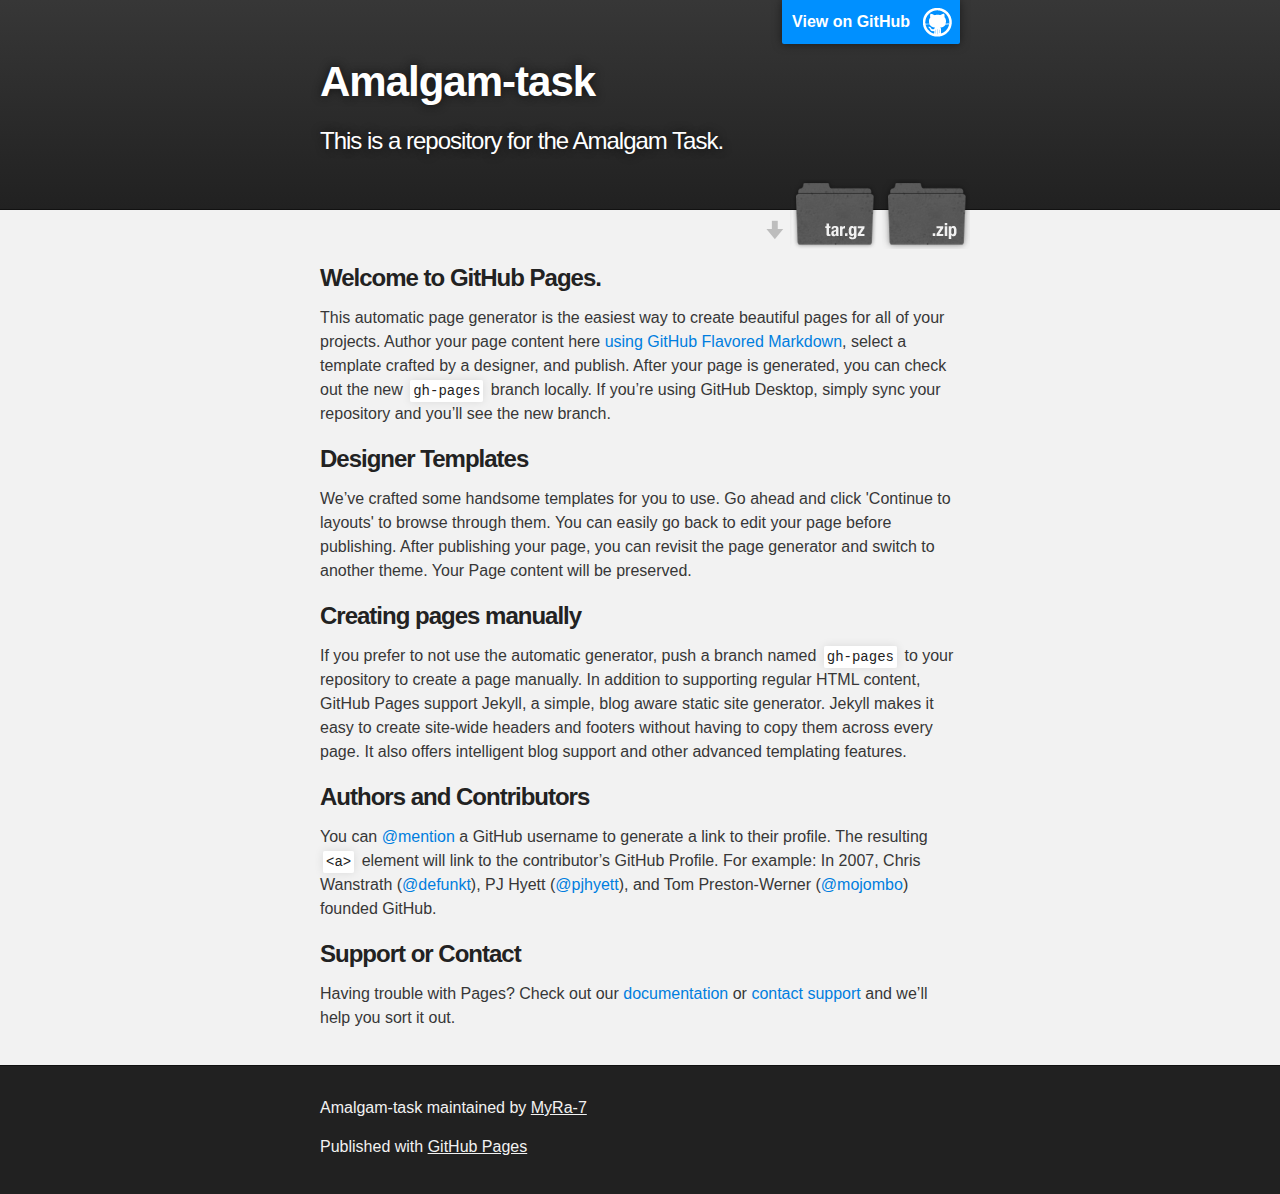
<file: index.html>
<!DOCTYPE html>
<html>

  <head>
    <meta charset='utf-8'>
    <meta http-equiv="X-UA-Compatible" content="chrome=1">
    <meta name="description" content="Amalgam-task : This is a repository for the Amalgam Task.">

    <link rel="stylesheet" type="text/css" media="screen" href="stylesheets/stylesheet.css">

    <title>Amalgam-task</title>
  </head>

  <body>

    <!-- HEADER -->
    <div id="header_wrap" class="outer">
        <header class="inner">
          <a id="forkme_banner" href="https://github.com/MyRa-7/amalgam-task">View on GitHub</a>

          <h1 id="project_title">Amalgam-task</h1>
          <h2 id="project_tagline">This is a repository for the Amalgam Task.</h2>

            <section id="downloads">
              <a class="zip_download_link" href="https://github.com/MyRa-7/amalgam-task/zipball/master">Download this project as a .zip file</a>
              <a class="tar_download_link" href="https://github.com/MyRa-7/amalgam-task/tarball/master">Download this project as a tar.gz file</a>
            </section>
        </header>
    </div>

    <!-- MAIN CONTENT -->
    <div id="main_content_wrap" class="outer">
      <section id="main_content" class="inner">
        <h3>
<a id="welcome-to-github-pages" class="anchor" href="#welcome-to-github-pages" aria-hidden="true"><span aria-hidden="true" class="octicon octicon-link"></span></a>Welcome to GitHub Pages.</h3>

<p>This automatic page generator is the easiest way to create beautiful pages for all of your projects. Author your page content here <a href="https://guides.github.com/features/mastering-markdown/">using GitHub Flavored Markdown</a>, select a template crafted by a designer, and publish. After your page is generated, you can check out the new <code>gh-pages</code> branch locally. If you’re using GitHub Desktop, simply sync your repository and you’ll see the new branch.</p>

<h3>
<a id="designer-templates" class="anchor" href="#designer-templates" aria-hidden="true"><span aria-hidden="true" class="octicon octicon-link"></span></a>Designer Templates</h3>

<p>We’ve crafted some handsome templates for you to use. Go ahead and click 'Continue to layouts' to browse through them. You can easily go back to edit your page before publishing. After publishing your page, you can revisit the page generator and switch to another theme. Your Page content will be preserved.</p>

<h3>
<a id="creating-pages-manually" class="anchor" href="#creating-pages-manually" aria-hidden="true"><span aria-hidden="true" class="octicon octicon-link"></span></a>Creating pages manually</h3>

<p>If you prefer to not use the automatic generator, push a branch named <code>gh-pages</code> to your repository to create a page manually. In addition to supporting regular HTML content, GitHub Pages support Jekyll, a simple, blog aware static site generator. Jekyll makes it easy to create site-wide headers and footers without having to copy them across every page. It also offers intelligent blog support and other advanced templating features.</p>

<h3>
<a id="authors-and-contributors" class="anchor" href="#authors-and-contributors" aria-hidden="true"><span aria-hidden="true" class="octicon octicon-link"></span></a>Authors and Contributors</h3>

<p>You can <a href="https://help.github.com/articles/basic-writing-and-formatting-syntax/#mentioning-users-and-teams" class="user-mention">@mention</a> a GitHub username to generate a link to their profile. The resulting <code>&lt;a&gt;</code> element will link to the contributor’s GitHub Profile. For example: In 2007, Chris Wanstrath (<a href="https://github.com/defunkt" class="user-mention">@defunkt</a>), PJ Hyett (<a href="https://github.com/pjhyett" class="user-mention">@pjhyett</a>), and Tom Preston-Werner (<a href="https://github.com/mojombo" class="user-mention">@mojombo</a>) founded GitHub.</p>

<h3>
<a id="support-or-contact" class="anchor" href="#support-or-contact" aria-hidden="true"><span aria-hidden="true" class="octicon octicon-link"></span></a>Support or Contact</h3>

<p>Having trouble with Pages? Check out our <a href="https://help.github.com/pages">documentation</a> or <a href="https://github.com/contact">contact support</a> and we’ll help you sort it out.</p>
      </section>
    </div>

    <!-- FOOTER  -->
    <div id="footer_wrap" class="outer">
      <footer class="inner">
        <p class="copyright">Amalgam-task maintained by <a href="https://github.com/MyRa-7">MyRa-7</a></p>
        <p>Published with <a href="https://pages.github.com">GitHub Pages</a></p>
      </footer>
    </div>

    

  </body>
</html>
</file>
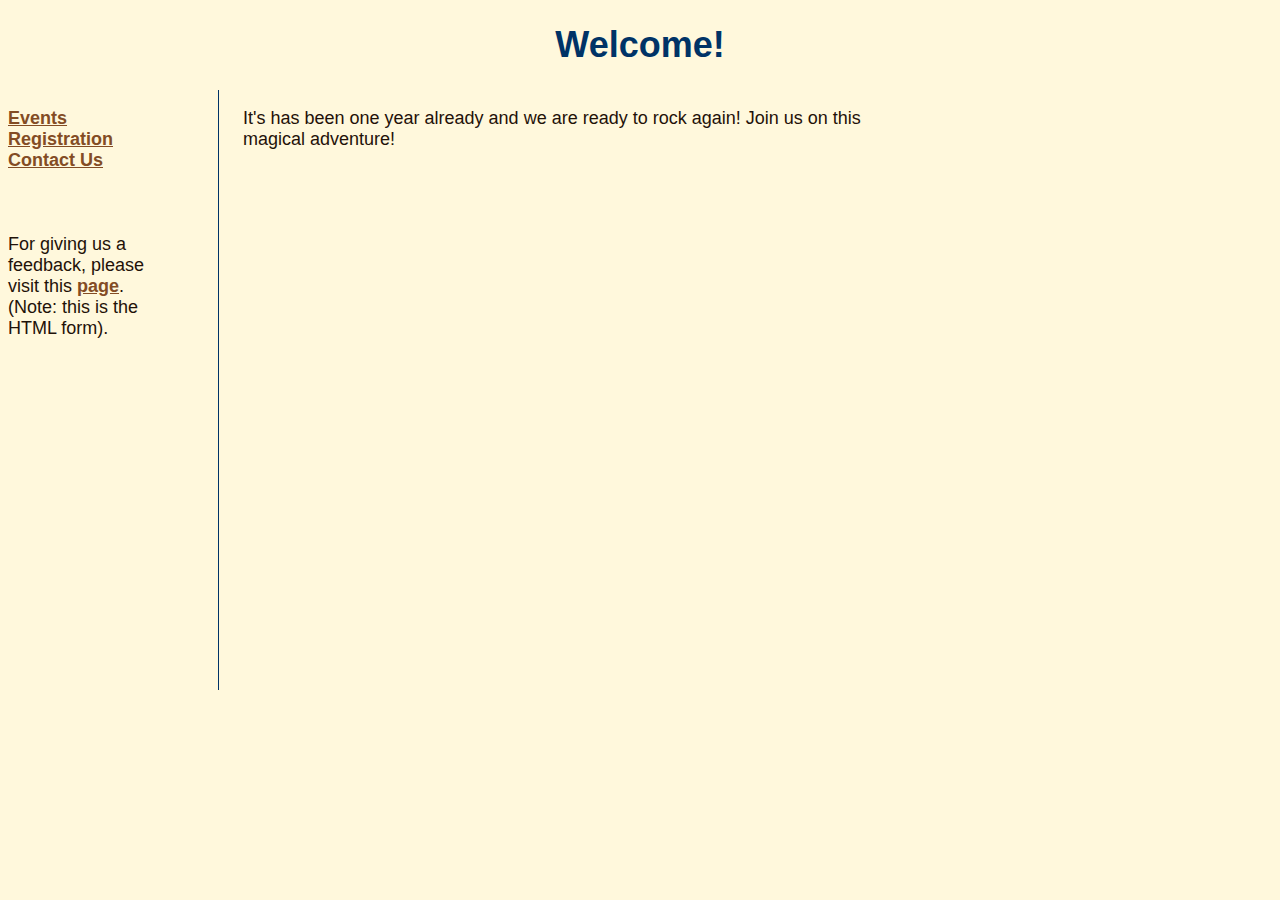
<file: site/index.html>
<!DOCTYPE html>
<html>
<head>
	<title>Maglama - Home Page</title>
	<!-- <meta http-equiv="Content-Type" content="text/html; charset=iso-8859-1"> -->
<link href="stylesheet1.css" rel="stylesheet" type="text/css">
</head>
<body>
	<div class="header">
		<h1>Welcome!</h1>
	</div>
	<div class="centerDoc">
		<p>
			It's has been one year already and we are ready to rock again! Join us on this magical adventure!
		</p> 
	</div>
	<div class="navigation">
		<p> 
			<a href="events.html">Events</a> <br> 
			<a href="form.html">Registration</a> <br> 
			<a href="contact.html">Contact Us</a> <br> <br> <br> <br>
			For giving us a feedback, please visit this <a href="reg.html">page</a>. (Note: this is the HTML form).
		</p> 
	</div>
</body>
</html>
</file>
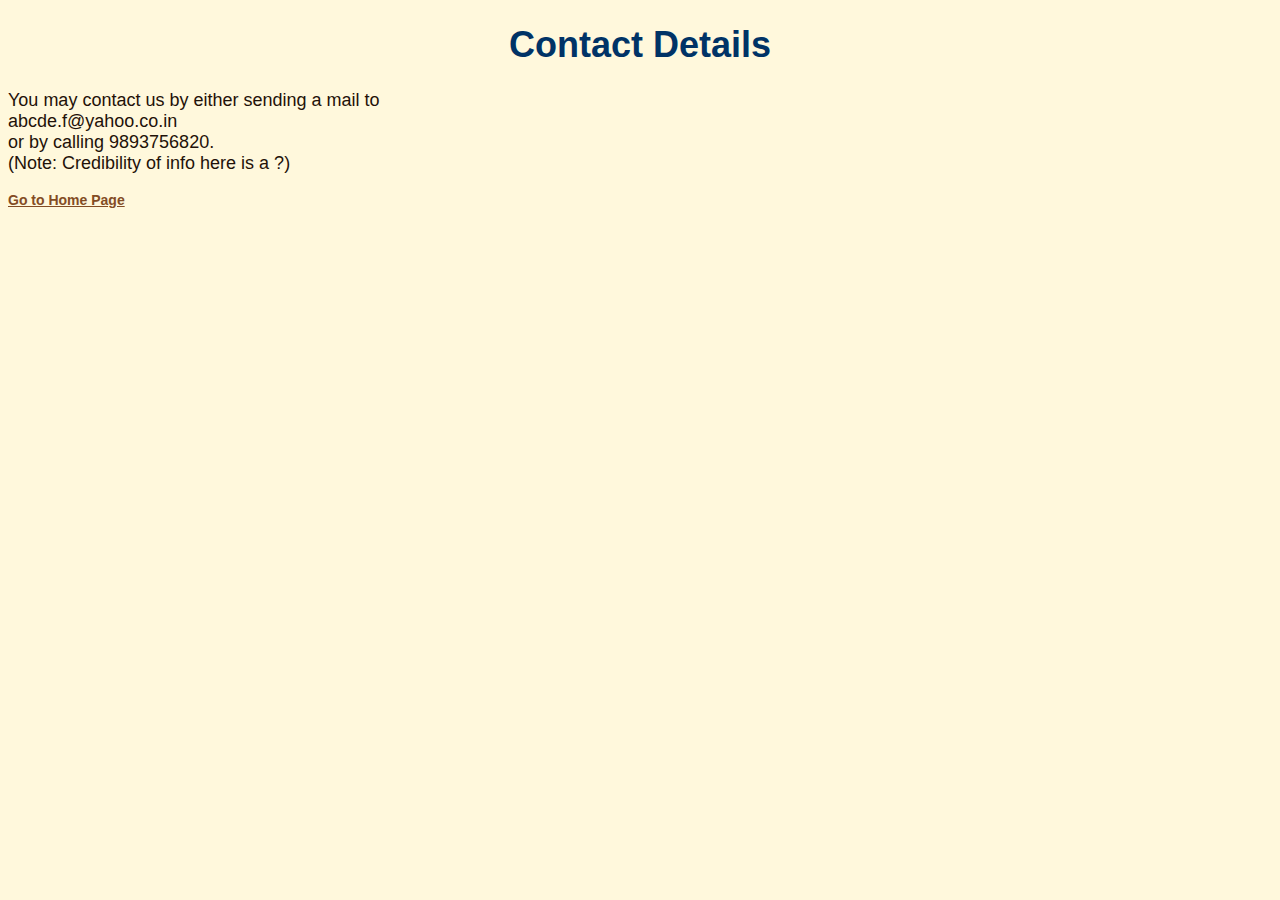
<file: site/contact.html>
<!DOCTYPE html>
<html>
<head>
	<title>Contact Us</title>
	<link href="stylesheet1.css" rel="stylesheet" type="text/css">
</head>
<body>
	<h1>Contact Details</h1>
	<p>You may contact us by either sending a mail to <br> abcde.f@yahoo.co.in <br> or by calling 9893756820. <br> (Note: Credibility of info here is a ?) </p>

	<a href="index.html">Go to Home Page</a>
</body>
</html>
</file>
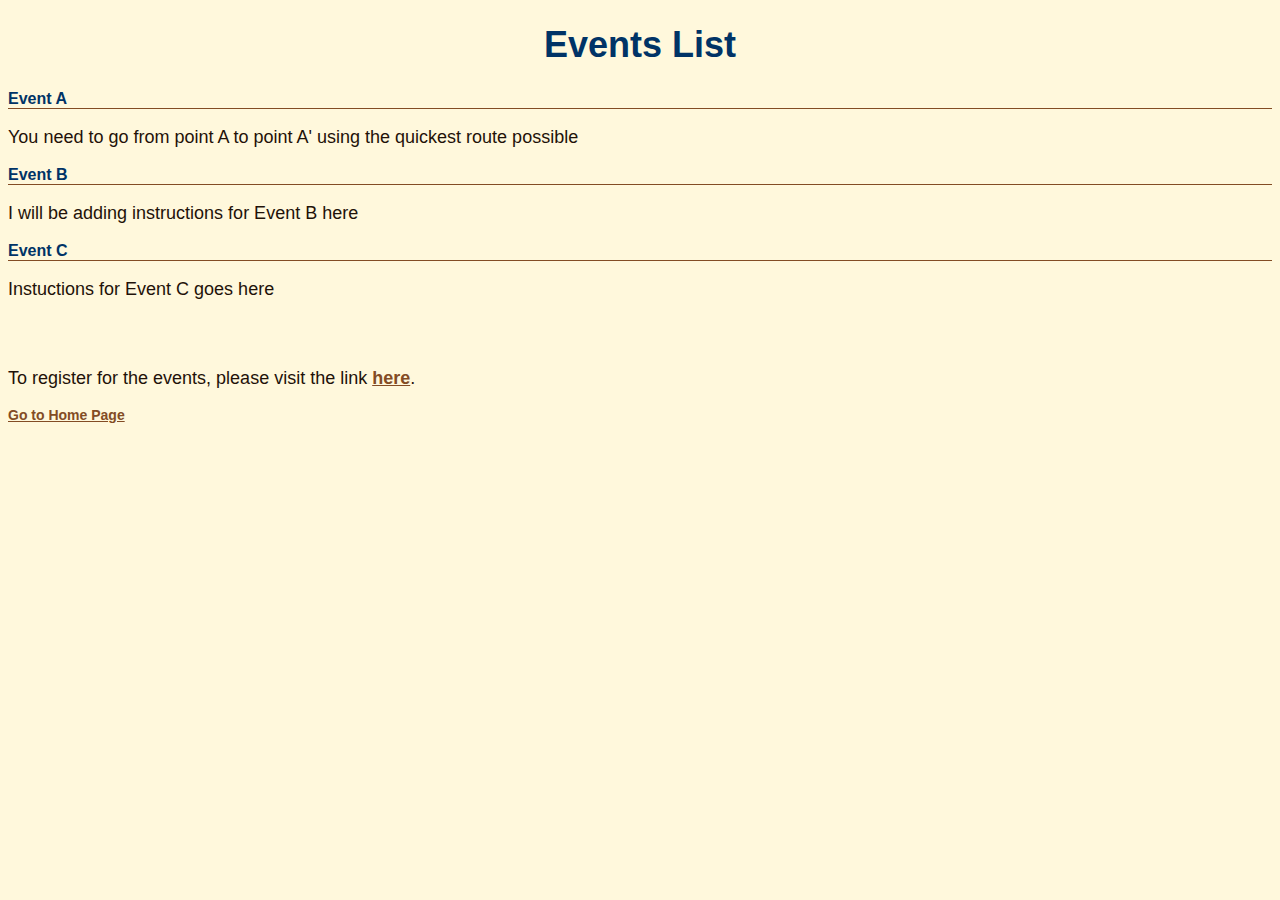
<file: site/events.html>
<!DOCTYPE html>
<html>
<head>
	<title>Events</title>
	<link href="stylesheet1.css" rel="stylesheet" type="text/css">
</head>
<body>
	<h1>Events List</h1>
	<h2>Event A</h2>
		<p>You need to go from point A to point A' using the quickest route possible</p>
	<h2>Event B</h2>
		<p>I will be adding instructions for Event B here</p>
	<h2>Event C</h2>
		<p>Instuctions for Event C goes here</p>
	<br> <br>
	<p> To register for the events, please visit the link <a href="form.html">here</a>.</p>
	<a href="index.html">Go to Home Page</a>
</body>
</html>
</file>
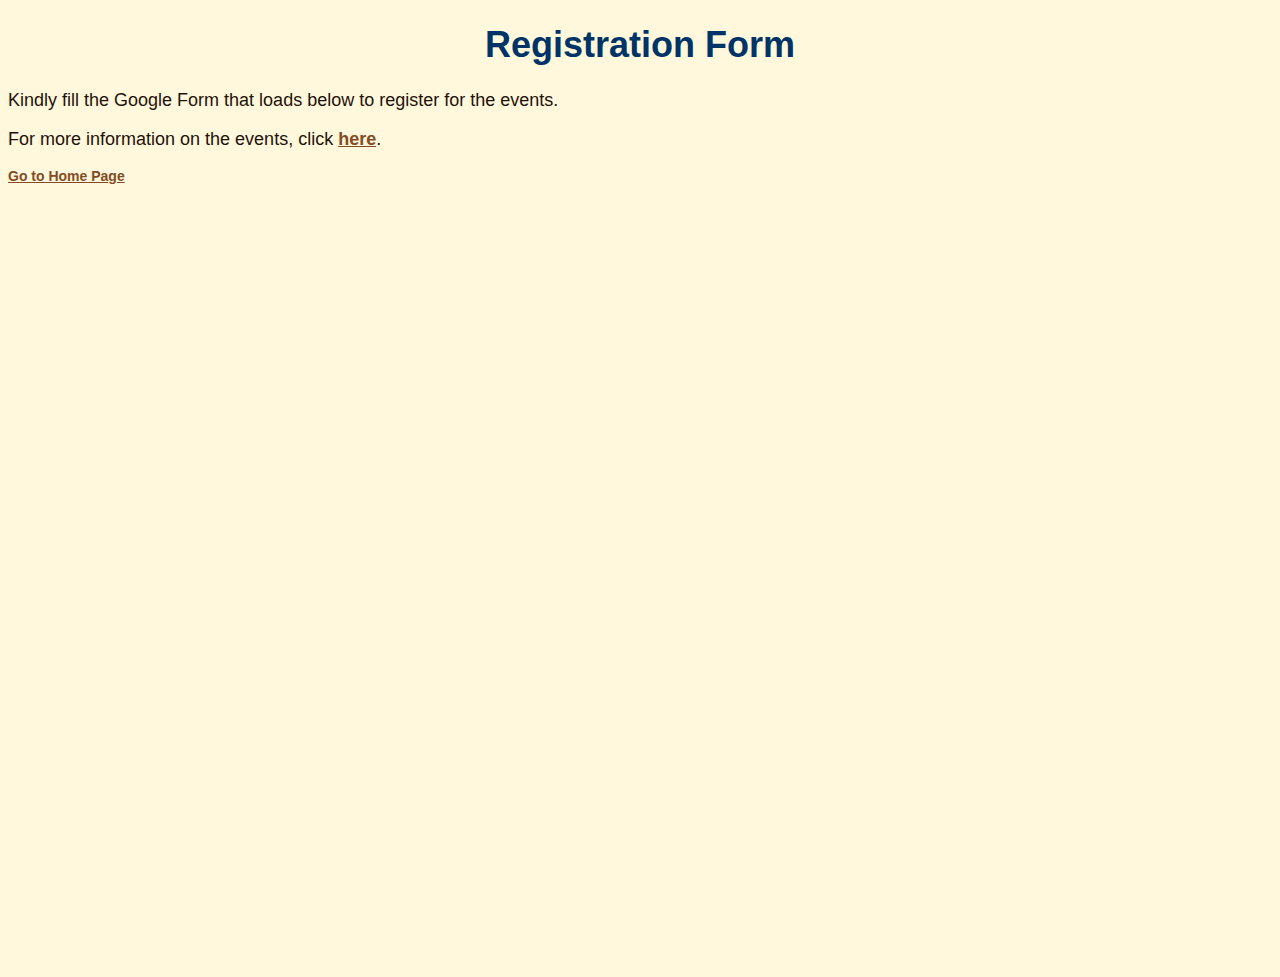
<file: site/form.html>
<!DOCTYPE html>
<html>
<head>
	<title>Registration Form</title>
	<link href="stylesheet1.css" rel="stylesheet" type="text/css">
</head>
<body>
	<h1>Registration Form</h1>
	<p>Kindly fill the Google Form that loads below to register for the events.</p>
	<p>For more information on the events, click <a href="events.html">here</a>. </p>
	<a href="index.html">Go to Home Page</a> <br> <br>
		<iframe src="https://docs.google.com/forms/d/1HJwx5akMYqG7ZhV0EP3Gr4voEXghBv8Tgpbkv5E7EVo/viewform?embedded=true" width="500" height="750" frameborder="0" marginheight="0" marginwidth="0">Loading...
		</iframe>
		<br> <br>	
</body>
</html>
</file>
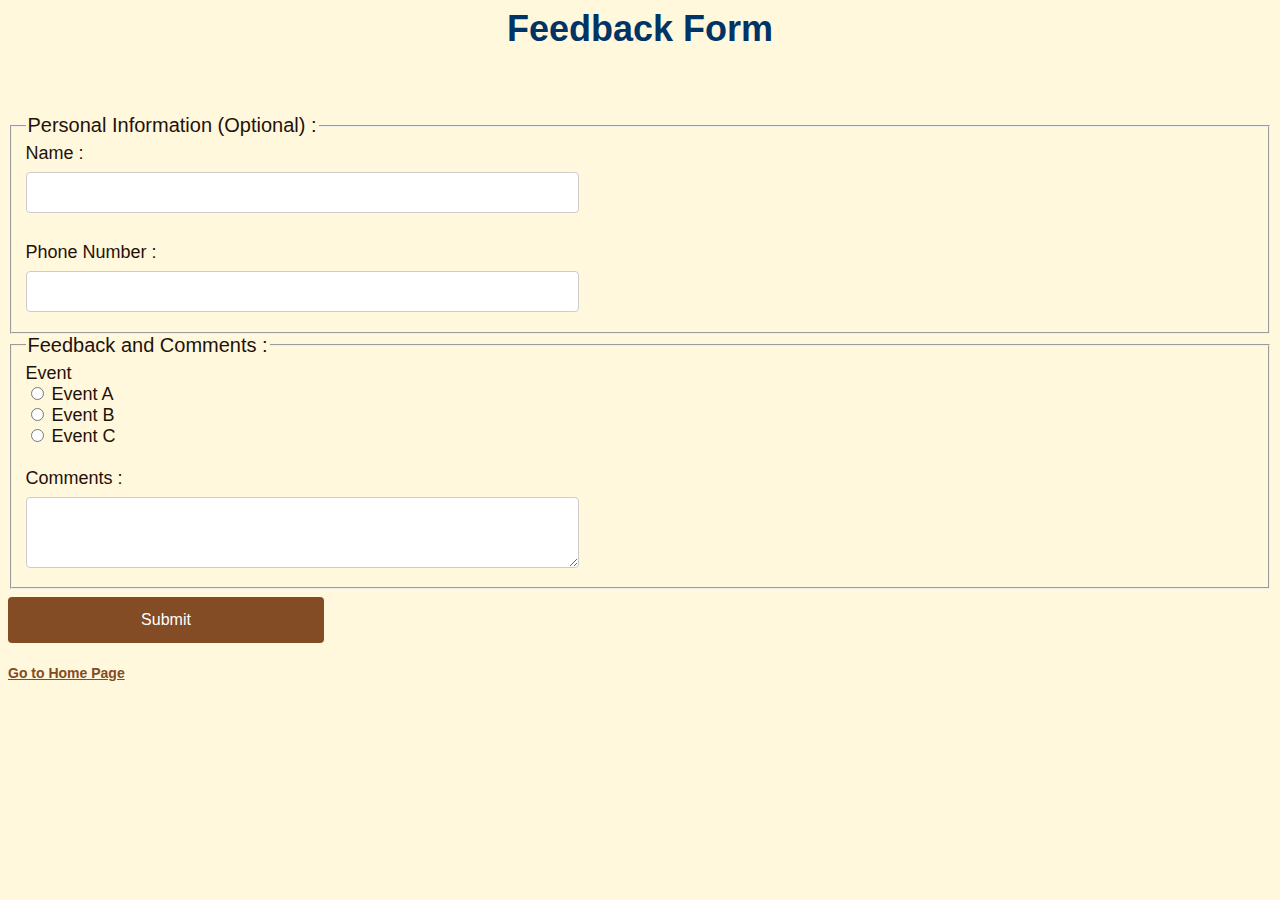
<file: site/reg.html>
<html>
<head>
	<title> Feedback Form - Maglama </title>
	<link href="stylesheet1.css" rel="stylesheet" type="text/css">
</head>
<body>
	<h1>Feedback Form</h1>
	<div class="form"></div>
	<form action="thanks.html">
		<fieldset>
		<legend>Personal Information (Optional) :</legend>
			<label>Name :</label> <br>	
			<input type="text"> <br> <br>
			<label>Phone Number :</label> <br>
			<input type="tel">
		</fieldset>
		<fieldset>
			<legend>Feedback and Comments :</legend>
			<label>Event</label> <br>
			<input type="radio"> Event A <br>
			<input type="radio"> Event B <br>
			<input type="radio"> Event C <br>
			<br>
			<label>Comments :</label> <br>
			<textarea cols="40" rows="3"></textarea>
		</fieldset>
		<div class="center">
		<input type="submit" value="Submit">
		</div>
	</form>
	</div>
	<a href="index.html">Go to Home Page</a>
</body>
</html>
</file>
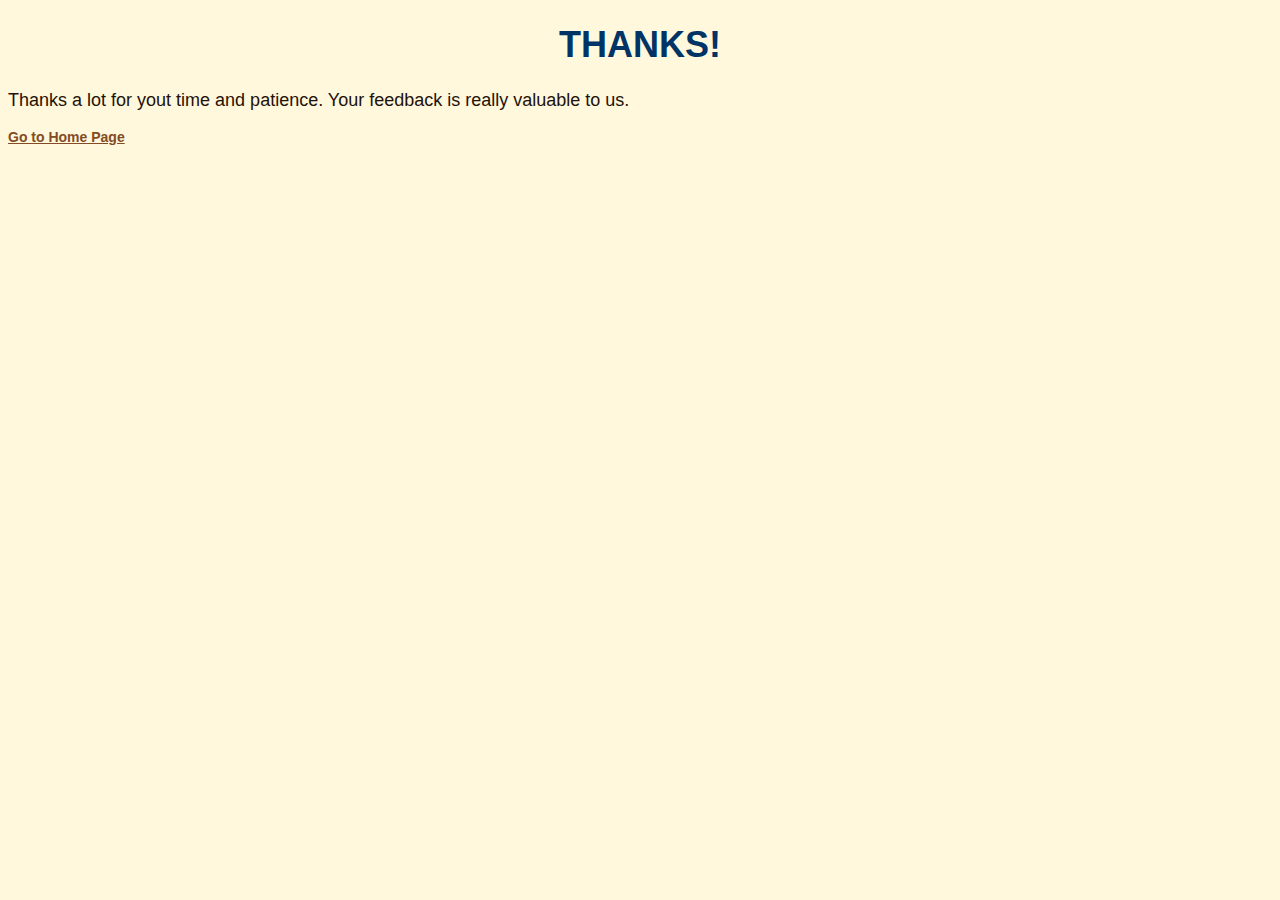
<file: site/thanks.html>
<!DOCTYPE html>
<html>
<head>
	<title>Thanks for your time!</title>
	<link href="stylesheet1.css" rel="stylesheet" type="text/css">
</head>
<body>
	<h1>THANKS!</h1>
	<p>Thanks a lot for yout time and patience. Your feedback is really valuable to us.</p>
	<a href="index.html">Go to Home Page</a>
</body>
</html>
</file>
<file: stylesheets/stylesheet.css>
/*******************************************************************************
Slate Theme for GitHub Pages
by Jason Costello, @jsncostello
*******************************************************************************/

@import url(github-light.css);

/*******************************************************************************
MeyerWeb Reset
*******************************************************************************/

html, body, div, span, applet, object, iframe,
h1, h2, h3, h4, h5, h6, p, blockquote, pre,
a, abbr, acronym, address, big, cite, code,
del, dfn, em, img, ins, kbd, q, s, samp,
small, strike, strong, sub, sup, tt, var,
b, u, i, center,
dl, dt, dd, ol, ul, li,
fieldset, form, label, legend,
table, caption, tbody, tfoot, thead, tr, th, td,
article, aside, canvas, details, embed,
figure, figcaption, footer, header, hgroup,
menu, nav, output, ruby, section, summary,
time, mark, audio, video {
  margin: 0;
  padding: 0;
  border: 0;
  font: inherit;
  vertical-align: baseline;
}

/* HTML5 display-role reset for older browsers */
article, aside, details, figcaption, figure,
footer, header, hgroup, menu, nav, section {
  display: block;
}

ol, ul {
  list-style: none;
}

table {
  border-collapse: collapse;
  border-spacing: 0;
}

/*******************************************************************************
Theme Styles
*******************************************************************************/

body {
  box-sizing: border-box;
  color:#373737;
  background: #212121;
  font-size: 16px;
  font-family: 'Myriad Pro', Calibri, Helvetica, Arial, sans-serif;
  line-height: 1.5;
  -webkit-font-smoothing: antialiased;
}

h1, h2, h3, h4, h5, h6 {
  margin: 10px 0;
  font-weight: 700;
  color:#222222;
  font-family: 'Lucida Grande', 'Calibri', Helvetica, Arial, sans-serif;
  letter-spacing: -1px;
}

h1 {
  font-size: 36px;
  font-weight: 700;
}

h2 {
  padding-bottom: 10px;
  font-size: 32px;
  background: url('../images/bg_hr.png') repeat-x bottom;
}

h3 {
  font-size: 24px;
}

h4 {
  font-size: 21px;
}

h5 {
  font-size: 18px;
}

h6 {
  font-size: 16px;
}

p {
  margin: 10px 0 15px 0;
}

footer p {
  color: #f2f2f2;
}

a {
  text-decoration: none;
  color: #007edf;
  text-shadow: none;

  transition: color 0.5s ease;
  transition: text-shadow 0.5s ease;
  -webkit-transition: color 0.5s ease;
  -webkit-transition: text-shadow 0.5s ease;
  -moz-transition: color 0.5s ease;
  -moz-transition: text-shadow 0.5s ease;
  -o-transition: color 0.5s ease;
  -o-transition: text-shadow 0.5s ease;
  -ms-transition: color 0.5s ease;
  -ms-transition: text-shadow 0.5s ease;
}

a:hover, a:focus {text-decoration: underline;}

footer a {
  color: #F2F2F2;
  text-decoration: underline;
}

em {
  font-style: italic;
}

strong {
  font-weight: bold;
}

img {
  position: relative;
  margin: 0 auto;
  max-width: 739px;
  padding: 5px;
  margin: 10px 0 10px 0;
  border: 1px solid #ebebeb;

  box-shadow: 0 0 5px #ebebeb;
  -webkit-box-shadow: 0 0 5px #ebebeb;
  -moz-box-shadow: 0 0 5px #ebebeb;
  -o-box-shadow: 0 0 5px #ebebeb;
  -ms-box-shadow: 0 0 5px #ebebeb;
}

p img {
  display: inline;
  margin: 0;
  padding: 0;
  vertical-align: middle;
  text-align: center;
  border: none;
}

pre, code {
  width: 100%;
  color: #222;
  background-color: #fff;

  font-family: Monaco, "Bitstream Vera Sans Mono", "Lucida Console", Terminal, monospace;
  font-size: 14px;

  border-radius: 2px;
  -moz-border-radius: 2px;
  -webkit-border-radius: 2px;
}

pre {
  width: 100%;
  padding: 10px;
  box-shadow: 0 0 10px rgba(0,0,0,.1);
  overflow: auto;
}

code {
  padding: 3px;
  margin: 0 3px;
  box-shadow: 0 0 10px rgba(0,0,0,.1);
}

pre code {
  display: block;
  box-shadow: none;
}

blockquote {
  color: #666;
  margin-bottom: 20px;
  padding: 0 0 0 20px;
  border-left: 3px solid #bbb;
}


ul, ol, dl {
  margin-bottom: 15px
}

ul {
  list-style-position: inside;
  list-style: disc;
  padding-left: 20px;
}

ol {
  list-style-position: inside;
  list-style: decimal;
  padding-left: 20px;
}

dl dt {
  font-weight: bold;
}

dl dd {
  padding-left: 20px;
  font-style: italic;
}

dl p {
  padding-left: 20px;
  font-style: italic;
}

hr {
  height: 1px;
  margin-bottom: 5px;
  border: none;
  background: url('../images/bg_hr.png') repeat-x center;
}

table {
  border: 1px solid #373737;
  margin-bottom: 20px;
  text-align: left;
 }

th {
  font-family: 'Lucida Grande', 'Helvetica Neue', Helvetica, Arial, sans-serif;
  padding: 10px;
  background: #373737;
  color: #fff;
 }

td {
  padding: 10px;
  border: 1px solid #373737;
 }

form {
  background: #f2f2f2;
  padding: 20px;
}

/*******************************************************************************
Full-Width Styles
*******************************************************************************/

.outer {
  width: 100%;
}

.inner {
  position: relative;
  max-width: 640px;
  padding: 20px 10px;
  margin: 0 auto;
}

#forkme_banner {
  display: block;
  position: absolute;
  top:0;
  right: 10px;
  z-index: 10;
  padding: 10px 50px 10px 10px;
  color: #fff;
  background: url('../images/blacktocat.png') #0090ff no-repeat 95% 50%;
  font-weight: 700;
  box-shadow: 0 0 10px rgba(0,0,0,.5);
  border-bottom-left-radius: 2px;
  border-bottom-right-radius: 2px;
}

#header_wrap {
  background: #212121;
  background: -moz-linear-gradient(top, #373737, #212121);
  background: -webkit-linear-gradient(top, #373737, #212121);
  background: -ms-linear-gradient(top, #373737, #212121);
  background: -o-linear-gradient(top, #373737, #212121);
  background: linear-gradient(top, #373737, #212121);
}

#header_wrap .inner {
  padding: 50px 10px 30px 10px;
}

#project_title {
  margin: 0;
  color: #fff;
  font-size: 42px;
  font-weight: 700;
  text-shadow: #111 0px 0px 10px;
}

#project_tagline {
  color: #fff;
  font-size: 24px;
  font-weight: 300;
  background: none;
  text-shadow: #111 0px 0px 10px;
}

#downloads {
  position: absolute;
  width: 210px;
  z-index: 10;
  bottom: -40px;
  right: 0;
  height: 70px;
  background: url('../images/icon_download.png') no-repeat 0% 90%;
}

.zip_download_link {
  display: block;
  float: right;
  width: 90px;
  height:70px;
  text-indent: -5000px;
  overflow: hidden;
  background: url(../images/sprite_download.png) no-repeat bottom left;
}

.tar_download_link {
  display: block;
  float: right;
  width: 90px;
  height:70px;
  text-indent: -5000px;
  overflow: hidden;
  background: url(../images/sprite_download.png) no-repeat bottom right;
  margin-left: 10px;
}

.zip_download_link:hover {
  background: url(../images/sprite_download.png) no-repeat top left;
}

.tar_download_link:hover {
  background: url(../images/sprite_download.png) no-repeat top right;
}

#main_content_wrap {
  background: #f2f2f2;
  border-top: 1px solid #111;
  border-bottom: 1px solid #111;
}

#main_content {
  padding-top: 40px;
}

#footer_wrap {
  background: #212121;
}



/*******************************************************************************
Small Device Styles
*******************************************************************************/

@media screen and (max-width: 480px) {
  body {
    font-size:14px;
  }

  #downloads {
    display: none;
  }

  .inner {
    min-width: 320px;
    max-width: 480px;
  }

  #project_title {
  font-size: 32px;
  }

  h1 {
    font-size: 28px;
  }

  h2 {
    font-size: 24px;
  }

  h3 {
    font-size: 21px;
  }

  h4 {
    font-size: 18px;
  }

  h5 {
    font-size: 14px;
  }

  h6 {
    font-size: 12px;
  }

  code, pre {
    min-width: 320px;
    max-width: 480px;
    font-size: 11px;
  }

}
</file>
<file: site/stylesheet1.css>
/* Generic Selectors */

body {
   font-family: Helvetica ; /*"Times New Roman", Times, serif*/
   font-size: 14px;
   color: #1F1209;
   background-color: #FFF8DC;
}
 
p {
   width: 80%;
   font-size: 18px;
}
 
h1 {
   font-family: Helvetica;
   font-size: 36px;
   font-weight: bold;
   text-align: center;
   color: #003366;
}
 
h2 {
   font-family: Helvetica;
   font-size: 16px;
   font-weight: bold;
   color: #003366;
   border-bottom: 1px solid #834C24;
}

/**************** Pseudo classes ****************/

a:link {
   color: #834C24;
   text-decoration: underline;
   font-weight: bold;
}
 
a:visited {
   color: #834C24;
   text-decoration: underline;
   font-weight: bold;
}
 
a:hover {
   color: rgb(0, 33, 66);
   padding-bottom: 5px;
   font-weight: bold;
   text-decoration: underline;
}
 
a:active { 
   color: rgb(31, 18, 9);
   font-weight: bold;
}
 
/************************* Form Elements *************************/

input[type=text], input[type=tel], textarea {
    width: 45%;
    padding: 12px 20px;
    margin: 8px 0;
    display: inline-block;
    border: 1px solid #ccc;
    border-radius: 4px;
    box-sizing: border-box;
}

input[type=submit] {
    width: 25%;
    background-color: #834C24; /*#4CAF50;*/
    color: white;
    padding: 14px 20px;
    margin: 8px 0;
    border: none;
    border-radius: 4px;
    cursor: pointer;
    font-size: 16px;
}

input[type=submit]:hover {
    background-color: #894023;
}

div.form {
    border-radius: 5px;
    padding: 20px;
}

label, fieldset {
   font-size: 18px;
}

legend {
   font-size: 20px;
}

/************************* Classes *************************/


.navigation {
   position: absolute;
   width: 210px;
   height: 600px;
   margin: 0;
   border-right: 1px solid #003366;
   font-weight: normal;
}
 
.centerDoc {
   position: absolute;
   padding: 0 0 20px 0; /*top right bottom left*/
   margin-left: 235px;
}

.center {
   align-items: center;
   align-content: center;
}
</file>
